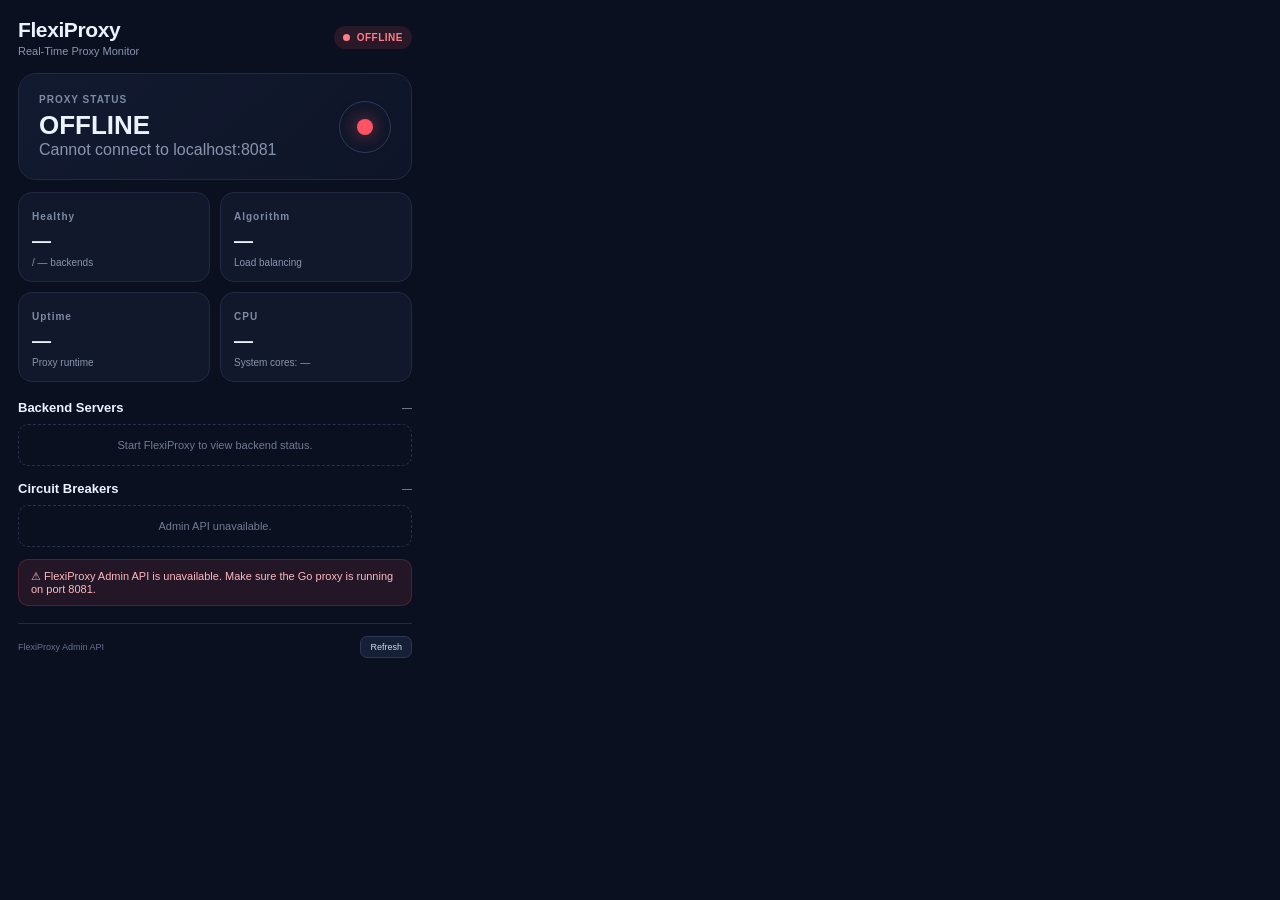
<file: extension/popup.html>
<!DOCTYPE html>
<html lang="en">
<head>
  <meta charset="UTF-8">
  <meta name="viewport" content="width=device-width, initial-scale=1.0">
  <title>FlexiProxy Monitor</title>
  <link rel="stylesheet" href="popup.css">
</head>
<body>
  <main class="app">
    <header class="topbar">
      <div>
        <div class="brand">FlexiProxy</div>
        <div class="subtitle">Real-Time Proxy Monitor</div>
      </div>
      <div id="connectionBadge" class="badge connecting">
        <span class="dot"></span>
        CONNECTING
      </div>
    </header>

    <section class="hero">
      <div>
        <div class="eyebrow">PROXY STATUS</div>
        <div id="proxyStatus" class="hero-status">Checking...</div>
        <div id="lastUpdated" class="muted">Waiting for FlexiProxy...</div>
      </div>
      <div class="pulse-ring">
        <span id="heroDot"></span>
      </div>
    </section>

    <section class="stats">
      <article class="stat-card">
        <span class="label">Healthy</span>
        <strong id="healthyCount">—</strong>
        <small id="backendTotal">/ — backends</small>
      </article>

      <article class="stat-card">
        <span class="label">Algorithm</span>
        <strong id="algorithm">—</strong>
        <small>Load balancing</small>
      </article>

      <article class="stat-card">
        <span class="label">Uptime</span>
        <strong id="uptime">—</strong>
        <small>Proxy runtime</small>
      </article>

      <article class="stat-card">
        <span class="label">CPU</span>
        <strong id="cpu">—</strong>
        <small>System cores: <span id="cpuCores">—</span></small>
      </article>
    </section>

    <section class="section">
      <div class="section-title">
        <h2>Backend Servers</h2>
        <span id="backendSummary" class="muted">—</span>
      </div>
      <div id="backends" class="backends">
        <div class="empty">Loading backends...</div>
      </div>
    </section>

    <section class="section compact">
      <div class="section-title">
        <h2>Circuit Breakers</h2>
        <span id="breakerSummary" class="muted">—</span>
      </div>
      <div id="breakers" class="breakers">
        <div class="empty">Loading...</div>
      </div>
    </section>

    <div id="alert" class="alert hidden"></div>

    <footer>
      <span>FlexiProxy Admin API</span>
      <button id="refreshBtn">Refresh</button>
    </footer>
  </main>

  <script src="popup.js"></script>
</body>
</html>
</file>
<file: extension/popup.css>
* {
  box-sizing: border-box;
}

body {
  margin: 0;
  width: 430px;
  min-height: 600px;
  background: #0b1020;
  color: #edf2ff;
  font-family: Inter, Arial, sans-serif;
}

button {
  font: inherit;
}

.app {
  padding: 18px;
}

.topbar,
.section-title,
footer {
  display: flex;
  align-items: center;
  justify-content: space-between;
}

.brand {
  font-size: 21px;
  font-weight: 800;
  letter-spacing: -0.4px;
}

.subtitle,
.muted,
small {
  color: #8994ad;
}

.subtitle {
  margin-top: 3px;
  font-size: 11px;
}

.badge {
  display: flex;
  align-items: center;
  gap: 7px;
  padding: 6px 9px;
  border-radius: 999px;
  font-size: 10px;
  font-weight: 800;
  letter-spacing: .5px;
}

.badge.online {
  color: #75e6a2;
  background: rgba(54, 211, 119, .12);
}

.badge.offline {
  color: #ff7c88;
  background: rgba(255, 82, 99, .12);
}

.badge.connecting {
  color: #ffd36b;
  background: rgba(255, 193, 7, .12);
}

.dot {
  width: 7px;
  height: 7px;
  border-radius: 50%;
  background: currentColor;
}

.hero {
  margin-top: 16px;
  padding: 20px;
  border: 1px solid #202a43;
  border-radius: 18px;
  background: linear-gradient(135deg, #121a30, #0e1528);
  display: flex;
  align-items: center;
  justify-content: space-between;
}

.eyebrow,
.label {
  font-size: 10px;
  color: #7f8aa5;
  font-weight: 800;
  letter-spacing: 1px;
}

.hero-status {
  margin-top: 5px;
  font-size: 26px;
  font-weight: 800;
}

.pulse-ring {
  width: 52px;
  height: 52px;
  display: grid;
  place-items: center;
  border-radius: 50%;
  border: 1px solid #2d3a5c;
}

.pulse-ring span {
  width: 16px;
  height: 16px;
  border-radius: 50%;
  background: #ffd166;
  box-shadow: 0 0 18px rgba(255, 209, 102, .55);
}

.pulse-ring.online span {
  background: #39d98a;
  box-shadow: 0 0 18px rgba(57, 217, 138, .6);
}

.pulse-ring.offline span {
  background: #ff5364;
  box-shadow: 0 0 18px rgba(255, 83, 100, .6);
}

.stats {
  margin-top: 12px;
  display: grid;
  grid-template-columns: 1fr 1fr;
  gap: 10px;
}

.stat-card {
  padding: 13px;
  min-height: 83px;
  border: 1px solid #202a43;
  border-radius: 14px;
  background: #11182b;
}

.stat-card strong {
  display: block;
  margin-top: 7px;
  font-size: 19px;
  line-height: 1;
  text-transform: capitalize;
}

.stat-card small {
  display: block;
  margin-top: 7px;
  font-size: 10px;
}

.section {
  margin-top: 18px;
}

.section.compact {
  margin-top: 15px;
}

.section-title h2 {
  margin: 0;
  font-size: 13px;
}

.section-title .muted {
  font-size: 10px;
}

.backends,
.breakers {
  margin-top: 9px;
  display: grid;
  gap: 7px;
}

.backend,
.breaker {
  padding: 11px 12px;
  border: 1px solid #202a43;
  border-radius: 12px;
  background: #11182b;
}

.backend {
  display: grid;
  grid-template-columns: 1fr auto;
  align-items: center;
}

.backend-name {
  font-size: 12px;
  font-weight: 700;
}

.backend-address {
  margin-top: 4px;
  color: #707b95;
  font-size: 10px;
}

.status {
  padding: 5px 8px;
  border-radius: 7px;
  font-size: 9px;
  font-weight: 800;
}

.status.healthy,
.breaker.closed {
  color: #73e3a1;
  background: rgba(54, 211, 119, .1);
}

.status.unhealthy,
.breaker.open {
  color: #ff7180;
  background: rgba(255, 82, 99, .1);
}

.breaker.half_open {
  color: #ffd166;
  background: rgba(255, 209, 102, .1);
}

.breaker {
  display: flex;
  justify-content: space-between;
  align-items: center;
}

.breaker-name {
  font-size: 11px;
  font-weight: 700;
}

.breaker-state {
  padding: 5px 8px;
  border-radius: 7px;
  font-size: 9px;
  font-weight: 800;
}

.alert {
  margin-top: 12px;
  padding: 10px 12px;
  border-radius: 10px;
  color: #ffb8bf;
  background: rgba(255, 82, 99, .1);
  border: 1px solid rgba(255, 82, 99, .2);
  font-size: 11px;
}

.hidden {
  display: none;
}

.empty {
  padding: 14px;
  text-align: center;
  border: 1px dashed #26314e;
  border-radius: 10px;
  color: #707b95;
  font-size: 11px;
}

footer {
  margin-top: 17px;
  padding-top: 12px;
  border-top: 1px solid #202a43;
  color: #65718c;
  font-size: 9px;
}

#refreshBtn {
  border: 1px solid #2b3859;
  border-radius: 7px;
  background: #151f36;
  color: #cdd6ec;
  padding: 5px 9px;
  cursor: pointer;
}

#refreshBtn:hover {
  background: #1c2945;
}
</file>
